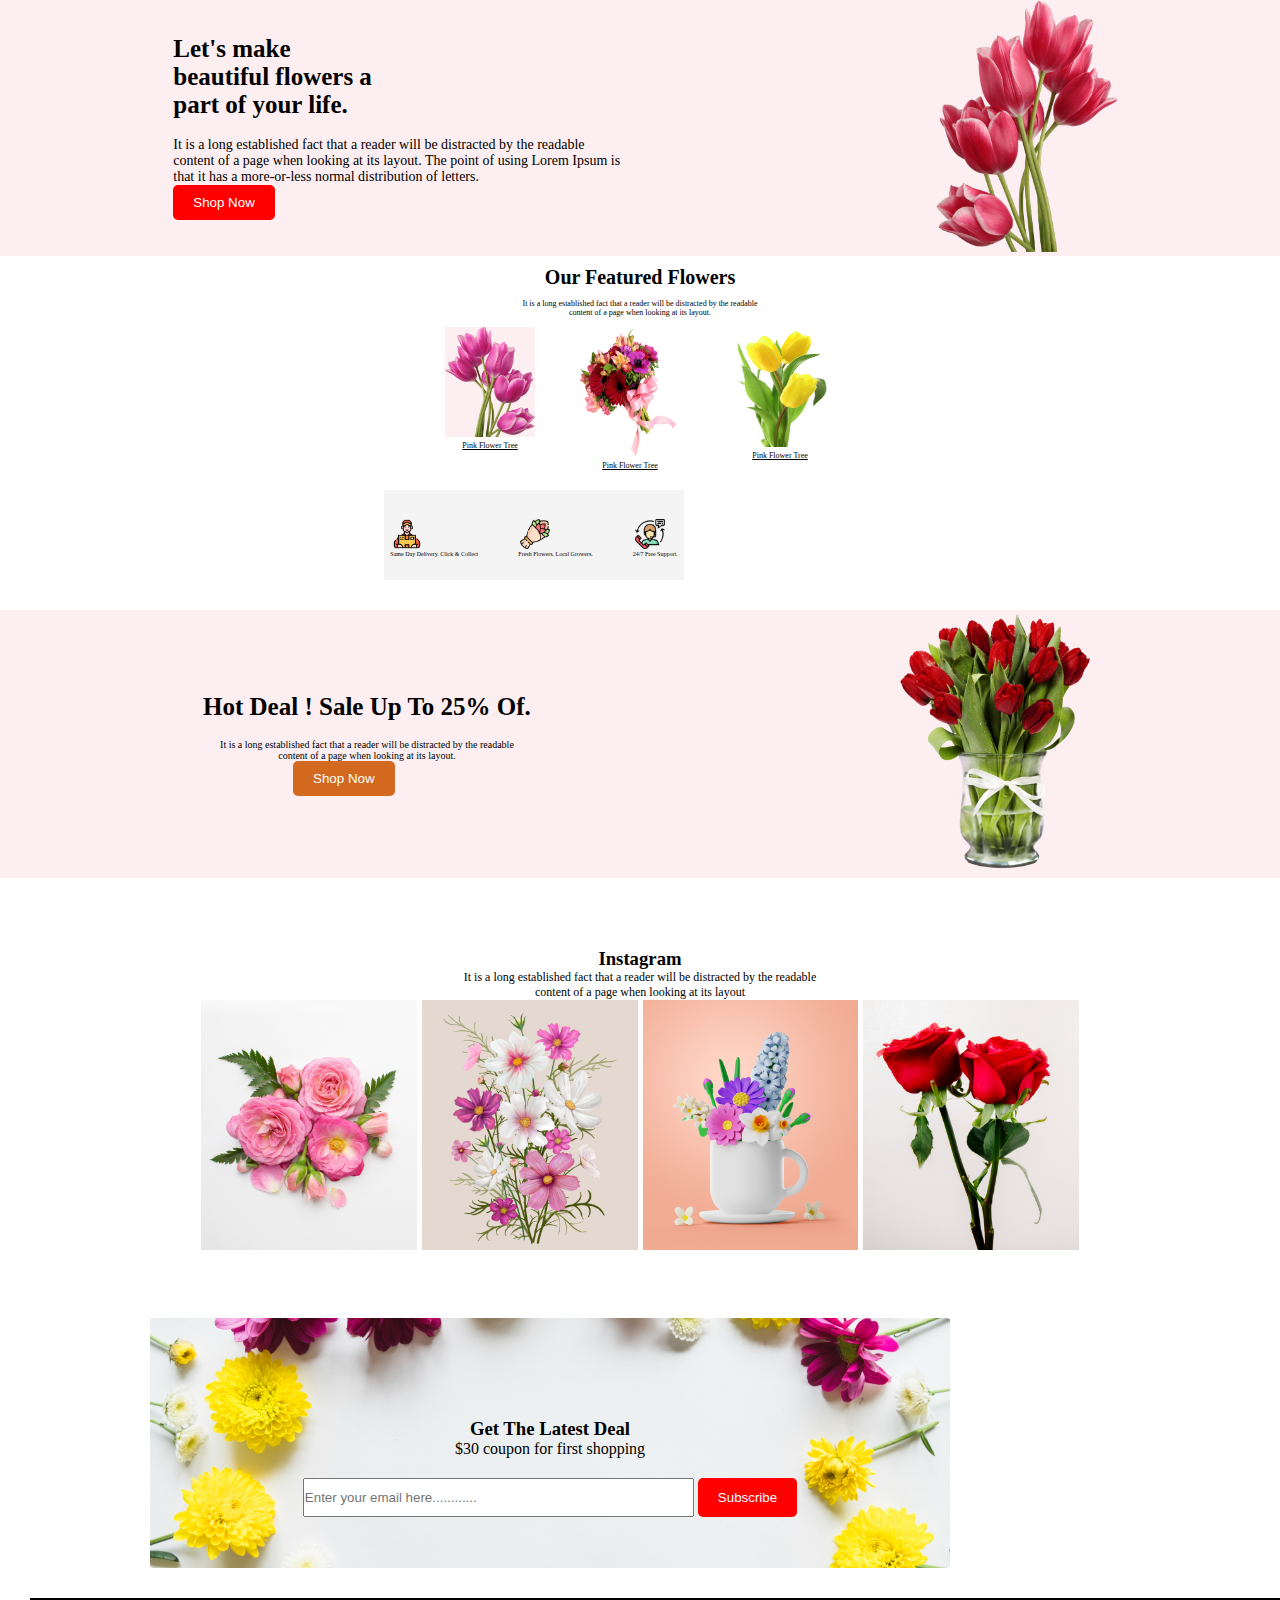
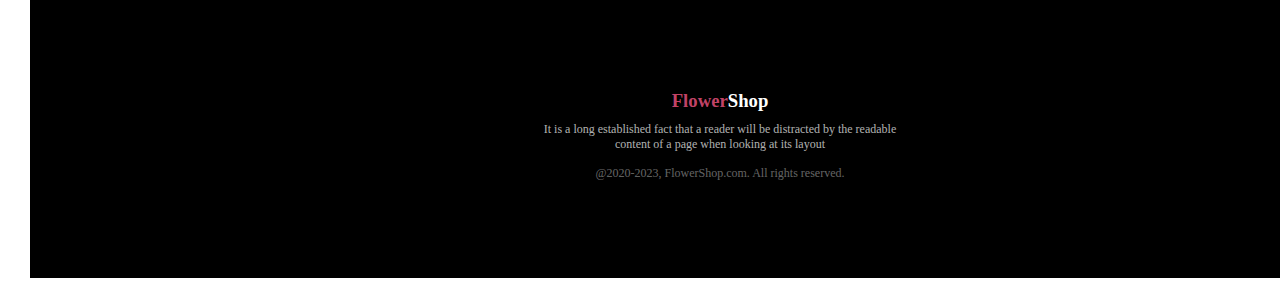
<file: index.html>
<!DOCTYPE html>
<html lang="en">

<head>
  <meta charset="UTF-8">
  <meta name="viewport" content="width=device-width, initial-scale=1.0">
  <title>Flower Assignment</title>
  <link rel="stylesheet" href="./style.css">
</head>

<body>
  <header> <!--header start here-->
    <div class="banner-container">
      <div class="banner-text">
        <h1 class="banner-header">Let's make <br>beautiful flowers a <br> part of your life.</h1>
        <br>
        <p class="banner-pgraph">It is a long established fact that a reader will be distracted by the readable <br>
          content
          of a page when looking
          at its layout. The point of using Lorem Ipsum is <br> that it has a more-or-less normal distribution of
          letters.
        </p>
        <button class="banner-btn">Shop Now</button>
      </div>
      <div class="banner-photo">
        <img class="first-image" src="./images/pngwing 10.png" alt="">
      </div>
    </div>

  </header>


  <!--main-- section one start here-->
  <main>
    <div class="featured-container">
      <h3 class="featured-title">Our Featured Flowers </h3>
      <p class="featured-para">It is a long established fact that a reader will be distracted by the readable <br>
        content of
        a page when looking
        at
        its layout.</p>

      <div class="featured-photo">
        <div class="group-a">
          <img class="featured-one" src="./images/pngwing 6.png" alt="">
          <p class="tree">Pink Flower Tree</p>
        </div>

        <div class="group-b">
          <img class="featured-two" src="./images/pngwing 5.png" alt="">
          <p class="tree">Pink Flower Tree</p>
        </div>


        <div class="group-c">
          <img class="featured-three" src="./images/pngwing 7.png" alt="">
          <p class="tree">Pink Flower Tree</p>
        </div>
      </div>
    </div>

    <!--three small icons start here-->

    <div class="banner-footer">
      <div class="delivery">
        <img class="local-pic" src="./images/Group 57.png" alt="">
        <p class="ban-foot">Same Day Delivery. Click & Collect</p>
      </div>

      <div class="local">
        <img class="local-pic" src="./images/Group 58.png" alt="">
        <p class="ban-foot">Fresh Flowers. Local Growers.</p>
      </div>

      <div class="support">
        <img class="local-pic" src="./images/Group 59.png" alt="">
        <p class="ban-foot">24/7 Free Support.</p>
      </div>
    </div>



    <!--main--section two start here-->


    <div class="hot-container">
      <div class="hot-text">
        <h3 class="hot-header">Hot Deal ! Sale Up To 25% Of.</h3>
        <br>
        <p class="hot-pgraph">It is a long established fact that a reader will be distracted by the readable
          <br>
          content of a page when looking at its layout.
        </p>
        <div class="pink-button"><button class="hot-btn">Shop Now</button></div>
      </div>
      <div class="hot-photo">
        <img class="second-image" src="./images/pngwing 8.png" alt="">
      </div>
    </div>


    <!--main-- Section Three start here-->



    <div class="insta-container">
      <h3 class="insta-title">Instagram</h3>
      <p class="insta-para">It is a long established fact that a reader will be distracted by the readable <br>
        content of a page when looking at its layout</p>

      <div class="insta-photo">
        <div class="group-a">
          <img class="insta-one" src="./images/Flower 01.png" alt="">
        </div>



        <div class="group-a">
          <img class="insta-one" src="./images/Rectangle 4.png" alt="">
        </div>


        <div class="group-a">
          <img class="insta-one" src="./images/Rectangle 5.png" alt="">
        </div>

        <div class="group-a">
          <img class="insta-one" src="./images/Rectangle 6.png" alt="">
        </div>
      </div>
    </div>


    <!--main --section four start here-->


    <div class="last-container">
      <div class="last-info">
        <h3 class="last-header">Get The Latest Deal</h3>
        <p class="coupon">$30 coupon for first shopping</p>
        <input class="email-me" type="email" name="email" id="email" placeholder="Enter your email here............">
        <button class="subscribe">Subscribe</button>
      </div>
    </div>

  </main>

  <!--footer start here-->
  <footer>
    <div class="footer">
      <h3 class="footer-head"><span class="primary">Flower</span>Shop</h3>
      <p class="foot-body">It is a long established fact that a reader will be distracted by the readable
        <br> content of a page when looking at its layout
      </p>
      <p class="footer-bottom">@2020-2023, FlowerShop.com. All rights reserved. </p>
    </div>
  </footer>
</body>

</html>
</file>
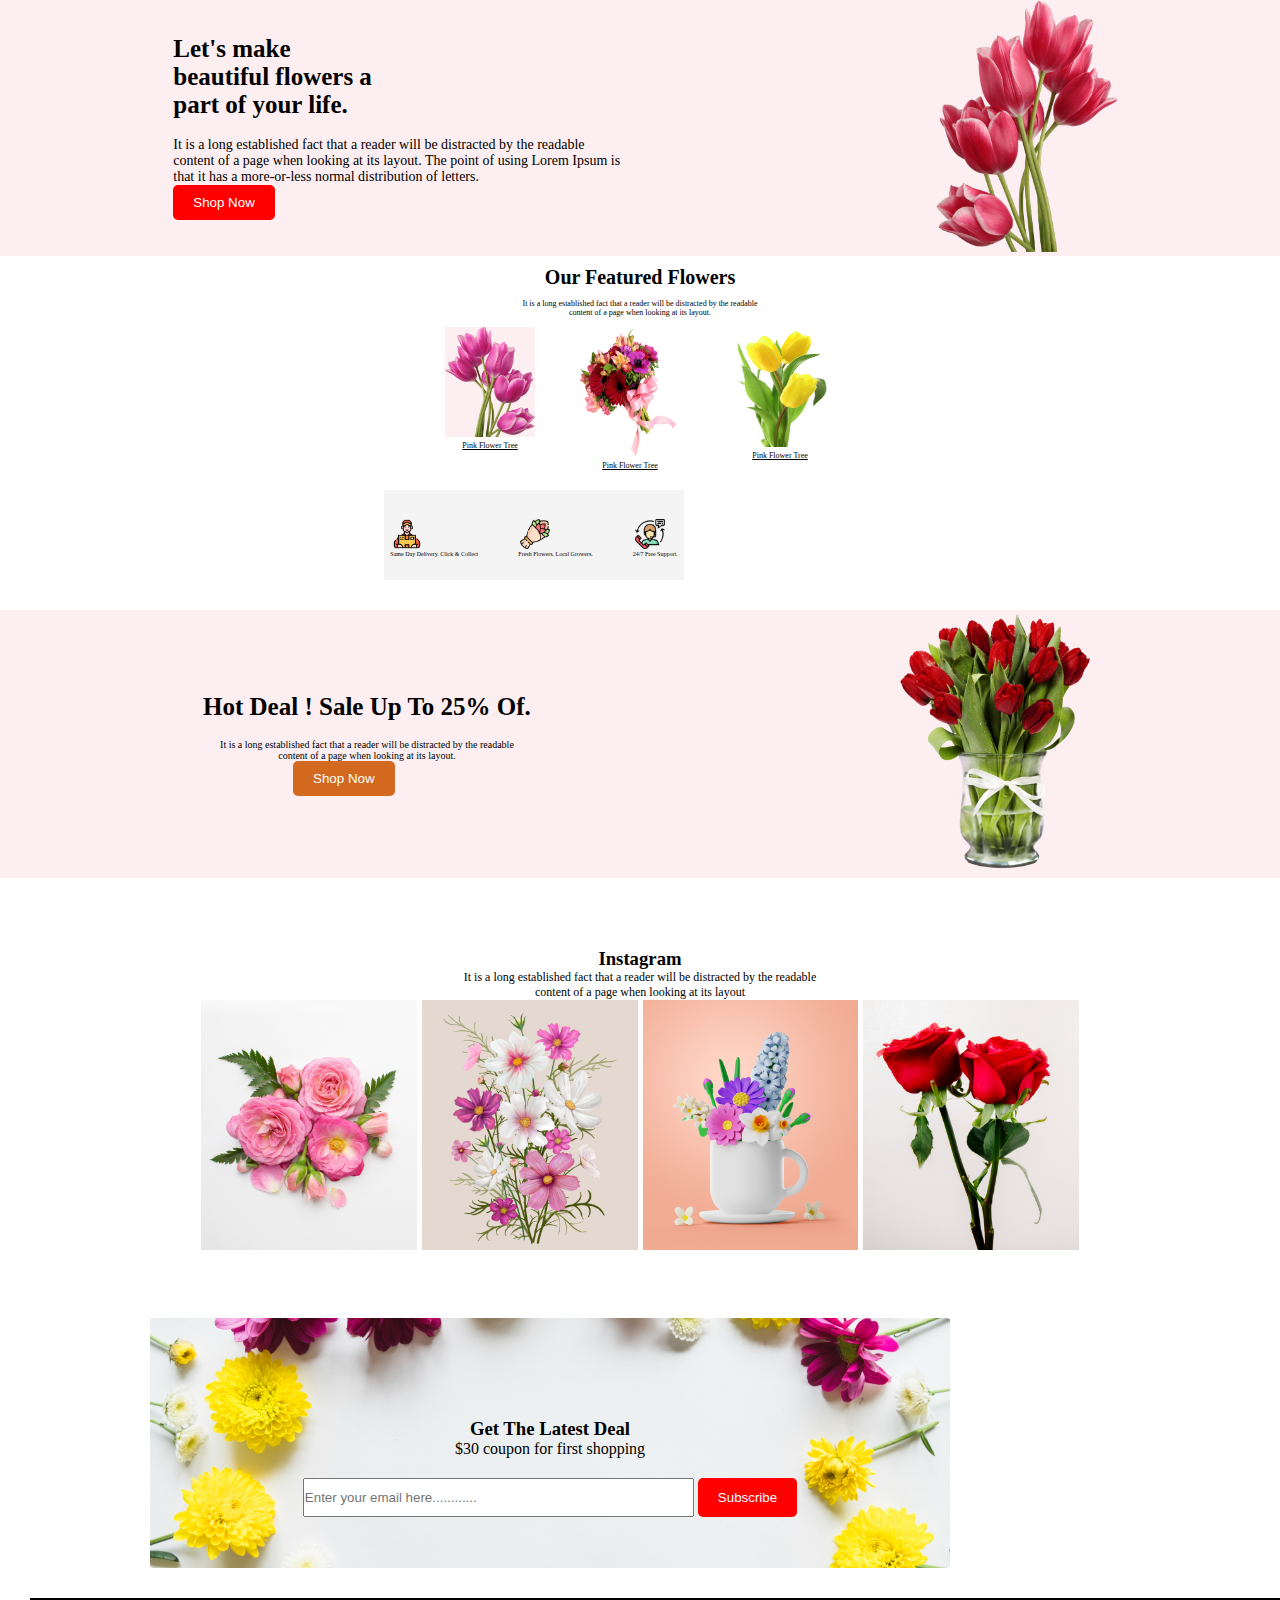
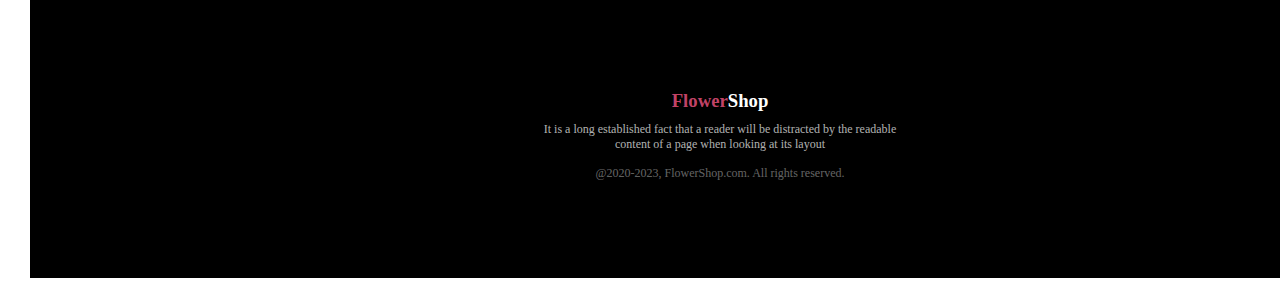
<file: flower-assignment/index.html>
<!DOCTYPE html>
<html lang="en">

<head>
  <meta charset="UTF-8">
  <meta name="viewport" content="width=device-width, initial-scale=1.0">
  <title>Flower Assignment</title>
  <link rel="stylesheet" href="style.css">
</head>

<body>
  <header> <!--header start here-->
    <div class="banner-container">
      <div class="banner-text">
        <h1 class="banner-header">Let's make <br>beautiful flowers a <br> part of your life.</h1>
        <br>
        <p class="banner-pgraph">It is a long established fact that a reader will be distracted by the readable <br>
          content
          of a page when looking
          at its layout. The point of using Lorem Ipsum is <br> that it has a more-or-less normal distribution of
          letters.
        </p>
        <button class="banner-btn">Shop Now</button>
      </div>
      <div class="banner-photo">
        <img class="first-image" src="../images/pngwing 10.png" alt="">
      </div>
    </div>

  </header>


  <!--main-- section one start here-->
  <main>
    <div class="featured-container">
      <h3 class="featured-title">Our Featured Flowers </h3>
      <p class="featured-para">It is a long established fact that a reader will be distracted by the readable <br>
        content of
        a page when looking
        at
        its layout.</p>

      <div class="featured-photo">
        <div class="group-a">
          <img class="featured-one" src="../images/pngwing 6.png" alt="">
          <p class="tree">Pink Flower Tree</p>
        </div>

        <div class="group-b">
          <img class="featured-two" src="../images/pngwing 5.png" alt="">
          <p class="tree">Pink Flower Tree</p>
        </div>


        <div class="group-c">
          <img class="featured-three" src="../images/pngwing 7.png" alt="">
          <p class="tree">Pink Flower Tree</p>
        </div>
      </div>
    </div>

    <!--three small icons start here-->

    <div class="banner-footer">
      <div class="delivery">
        <img class="local-pic" src="../images/Group 57.png" alt="">
        <p class="ban-foot">Same Day Delivery. Click & Collect</p>
      </div>

      <div class="local">
        <img class="local-pic" src="../images/Group 58.png" alt="">
        <p class="ban-foot">Fresh Flowers. Local Growers.</p>
      </div>

      <div class="support">
        <img class="local-pic" src="../images/Group 59.png" alt="">
        <p class="ban-foot">24/7 Free Support.</p>
      </div>
    </div>



    <!--main--section two start here-->


    <div class="hot-container">
      <div class="hot-text">
        <h3 class="hot-header">Hot Deal ! Sale Up To 25% Of.</h3>
        <br>
        <p class="hot-pgraph">It is a long established fact that a reader will be distracted by the readable
          <br>
          content of a page when looking at its layout.
        </p>
        <div class="pink-button"><button class="hot-btn">Shop Now</button></div>
      </div>
      <div class="hot-photo">
        <img class="second-image" src="../images/pngwing 8.png" alt="">
      </div>
    </div>


    <!--main-- Section Three start here-->



    <div class="insta-container">
      <h3 class="insta-title">Instagram</h3>
      <p class="insta-para">It is a long established fact that a reader will be distracted by the readable <br>
        content of a page when looking at its layout</p>

      <div class="insta-photo">
        <div class="group-a">
          <img class="insta-one" src="../images/Flower 01.png" alt="">
        </div>



        <div class="group-a">
          <img class="insta-one" src="../images/Rectangle 4.png" alt="">
        </div>


        <div class="group-a">
          <img class="insta-one" src="../images/Rectangle 5.png" alt="">
        </div>

        <div class="group-a">
          <img class="insta-one" src="../images/Rectangle 6.png" alt="">
        </div>
      </div>
    </div>


    <!--main --section four start here-->


    <div class="last-container">
      <div class="last-info">
        <h3 class="last-header">Get The Latest Deal</h3>
        <p class="coupon">$30 coupon for first shopping</p>
        <input class="email-me" type="email" name="email" id="email" placeholder="Enter your email here............">
        <button class="subscribe">Subscribe</button>
      </div>
    </div>

  </main>

  <!--footer start here-->
  <footer>
    <div class="footer">
      <h3 class="footer-head"><span class="primary">Flower</span>Shop</h3>
      <p class="foot-body">It is a long established fact that a reader will be distracted by the readable
        <br> content of a page when looking at its layout
      </p>
      <p class="footer-bottom">@2020-2023, FlowerShop.com. All rights reserved. </p>
    </div>
  </footer>
</body>

</html>
</file>
<file: style.css>
* {
  padding: 0;
  margin: 0;
}

.banner-container {
  display: flex;
  justify-content: space-around;
  align-items: center;
  height: 15 0px;
  background-color: rgba(229, 84, 115, 0.10);
}

.banner-text {
  margin-: 5px 20px 5px 30px;
  padding-left: 20px;
}


.banner-header {
  font-size: 25px;
  font-weight: 20px;
  color: black;
}

.banner-pgraph {
  font-size: 14px;
  margin-top: 0px;
  margin-bottom: 0px;
  color: black;
}

.banner-btn {
  padding: 10px 20px;
  background-color: red;
  color: white;
  border: none;
  border-radius: 5px;
}

.first-image {
  width: 200px;
}

/*  banner section fished here */


.featured-container {
  width: 80%;
  margin: auto;
}


.featured-title {
  margin-top: 10px;
  margin-bottom: 10px;
  text-align: center;
  font-size: 20px;
}

.featured-para {
  text-align: center;
  margin-left: 40px;
  margin-right: 40px;
  font-size: 8px;
}

.featured-photo {
  display: flex;
  justify-content: center;
  text-align: center;
  gap: 40px;
}


.featured-one {
  width: 90px;
  height: 110px;
  background-color: rgba(229, 84, 115, 0.10);
  margin-top: 10px;
}

.featured-two {
  width: 110px;
  height: 130px;
  margin-top: 10px;
  background-color: lightgray 50%;
  ;

}

.featured-three {
  width: 110px;
  height: 130px;
  background-color: lightgray 50%;
}

.tree {
  text-align: center;
  font-size: 8px;
  text-decoration: underline;
}

/*----banner footer section----*/
.banner-footer {
  display: flex;
  width: 300px;
  height: 90px;
  justify-content: center;
  align-items: center;
  margin-top: 20px;
  margin-left: 30%;
  margin-bottom: 30px;

  gap: 40px;
  background-color: rgba(39, 39, 39, 0.05);


}


.local-pic {
  margin-top: 5px;
  padding: 2px;
  width: 30px;
  height: 30px;
  display: flex;
  justify-content: center;
  text-align: center;
  gap: 40px;
}

.ban-foot {
  text-align: center;
  font-size: 6px;
}

/*   first container fished here */


.hot-container {
  display: flex;
  justify-content: space-around;
  align-items: center;
  height: 15 0px;
  background-color: rgba(229, 84, 115, 0.10);
}

.hot-text {
  margin-: 5px 20px 5px 30px;
  padding-left: 20px;
  align-items: center;
}


.hot-header {
  font-size: 25px;
  font-weight: 20px;
  text-align: center;
  color: black;
}

.hot-pgraph {
  font-size: 10px;
  text-align: center;
  margin-top: 0px;
  margin-bottom: 15pxpx;
  color: black;
}

.pink-button {
  padding-left: 50px;
  margin-left: 40px;
}


.hot-btn {

  color: white;
  border: none;
  border-radius: 5px;
  padding: 10px 20px;
  background-color: chocolate;

}

.second-image {
  width: 200px;
}


/*---Instagram Section start here----*/

/*
.insta-container {
  display: flex;
  justify-content: center;
  align-items: center;
  margin-left: 30%;
  gap: 10px;
  width: max-content;
}
.insta-photo {
  display: flex;
  justify-content: space-around;
  align-items: center;
  padding: 20px;
}

 second contsiner fished here */


.insta-container {
  height: 250px;
  height: 300px;
  background-position: center;
  background-repeat: no-repeat;
  background-size: cover;
  text-align: center;
  margin: 70px;
}

.insta-title {
  text-align: center;
  margin-top: 20px;
  margin-bottom: 0px;
}

.insta-para {
  text-align: center;
  font-size: 12px;
}

.insta-one {
  height: 250px;
  width: auto;
}

.insta-photo {
  display: flex;
  justify-content: center;
  text-align: center;
  gap: 5px;

}

/*  Last contsiner start here

for delete

*/

.last-container {
  height: 250px;
  width: 800px;
  background-position: center;
  background-repeat: no-repeat;
  background-size: cover;
  text-align: center;
  margin-left: 150px;
  margin-right: 200px;
  background-image: url(./images/Rectangle\ 9.png);
  background-size: cover;


}

.last-info {
  text-align: center;
  margin-top: 40px;
  padding-top: 100px;
}

.coupon {
  margin-bottom: 20px;
}

.email-me {
  text-align: left;
}

#email {
  text-align: left;
  padding-top: 10px;
  padding-bottom: 10px;
  padding-right: 210px;

}

.subscribe {
  padding: 12px 20px;
  background-color: red;
  color: white;
  border: none;
  border-radius: 5px;
}










.footer {
  text-align: center;
  color: white;
  background-color: black;
  width: 100%;
  height: 120px;
  margin: 30px;
  padding: 80px 50px;

}

.primary {
  color: hsla(343, 57%, 54%, 0.965);
}

.footer-head {
  margin-bottom: 10px;
  margin-top: 12px;
}


.foot-body {
  font-size: 12px;
  margin-bottom: 14px;
  color: rgba(255, 255, 255, 0.70);
  text-align: center;
  font-family: 'Times New Roman', Times, serif;
}

.footer-bottom {
  color: rgba(255, 255, 255, 0.40);
  text-align: center;
  font-family: Lato;
  font-size: 12px;
  font-style: normal;
  font-weight: 400;
  line-height: normal;

}
</file>
<file: flower-assignment/style.css>
* {
  padding: 0;
  margin: 0;
}

.banner-container {
  display: flex;
  justify-content: space-around;
  align-items: center;
  height: 15 0px;
  background-color: rgba(229, 84, 115, 0.10);
}

.banner-text {
  margin-: 5px 20px 5px 30px;
  padding-left: 20px;
}


.banner-header {
  font-size: 25px;
  font-weight: 20px;
  color: black;
}

.banner-pgraph {
  font-size: 14px;
  margin-top: 0px;
  margin-bottom: 0px;
  color: black;
}

.banner-btn {
  padding: 10px 20px;
  background-color: red;
  color: white;
  border: none;
  border-radius: 5px;
}

.first-image {
  width: 200px;
}

/*  banner section fished here */


.featured-container {
  width: 80%;
  margin: auto;
}


.featured-title {
  margin-top: 10px;
  margin-bottom: 10px;
  text-align: center;
  font-size: 20px;
}

.featured-para {
  text-align: center;
  margin-left: 40px;
  margin-right: 40px;
  font-size: 8px;
}

.featured-photo {
  display: flex;
  justify-content: center;
  text-align: center;
  gap: 40px;
}


.featured-one {
  width: 90px;
  height: 110px;
  background-color: rgba(229, 84, 115, 0.10);
  margin-top: 10px;
}

.featured-two {
  width: 110px;
  height: 130px;
  margin-top: 10px;
  background-color: lightgray 50%;
  ;

}

.featured-three {
  width: 110px;
  height: 130px;
  background-color: lightgray 50%;
}

.tree {
  text-align: center;
  font-size: 8px;
  text-decoration: underline;
}

/*----banner footer section----*/
.banner-footer {
  display: flex;
  width: 300px;
  height: 90px;
  justify-content: center;
  align-items: center;
  margin-top: 20px;
  margin-left: 30%;
  margin-bottom: 30px;

  gap: 40px;
  background-color: rgba(39, 39, 39, 0.05);


}


.local-pic {
  margin-top: 5px;
  padding: 2px;
  width: 30px;
  height: 30px;
  display: flex;
  justify-content: center;
  text-align: center;
  gap: 40px;
}

.ban-foot {
  text-align: center;
  font-size: 6px;
}

/*   first container fished here */


.hot-container {
  display: flex;
  justify-content: space-around;
  align-items: center;
  height: 15 0px;
  background-color: rgba(229, 84, 115, 0.10);
}

.hot-text {
  margin-: 5px 20px 5px 30px;
  padding-left: 20px;
  align-items: center;
}


.hot-header {
  font-size: 25px;
  font-weight: 20px;
  text-align: center;
  color: black;
}

.hot-pgraph {
  font-size: 10px;
  text-align: center;
  margin-top: 0px;
  margin-bottom: 15pxpx;
  color: black;
}

.pink-button {
  padding-left: 50px;
  margin-left: 40px;
}


.hot-btn {

  color: white;
  border: none;
  border-radius: 5px;
  padding: 10px 20px;
  background-color: chocolate;

}

.second-image {
  width: 200px;
}


/*---Instagram Section start here----*/

/*
.insta-container {
  display: flex;
  justify-content: center;
  align-items: center;
  margin-left: 30%;
  gap: 10px;
  width: max-content;
}
.insta-photo {
  display: flex;
  justify-content: space-around;
  align-items: center;
  padding: 20px;
}

 second contsiner fished here */


.insta-container {
  height: 250px;
  height: 300px;
  background-position: center;
  background-repeat: no-repeat;
  background-size: cover;
  text-align: center;
  margin: 70px;
}

.insta-title {
  text-align: center;
  margin-top: 20px;
  margin-bottom: 0px;
}

.insta-para {
  text-align: center;
  font-size: 12px;
}

.insta-one {
  height: 250px;
  width: auto;
}

.insta-photo {
  display: flex;
  justify-content: center;
  text-align: center;
  gap: 5px;

}

/*  Last contsiner start here

for delete

*/

.last-container {
  height: 250px;
  width: 800px;
  background-position: center;
  background-repeat: no-repeat;
  background-size: cover;
  text-align: center;
  margin-left: 150px;
  margin-right: 200px;
  background-image: url(../images/Rectangle\ 9.png);
  background-size: cover;


}

.last-info {
  text-align: center;
  margin-top: 40px;
  padding-top: 100px;
}

.coupon {
  margin-bottom: 20px;
}

.email-me {
  text-align: left;
}

#email {
  text-align: left;
  padding-top: 10px;
  padding-bottom: 10px;
  padding-right: 210px;

}

.subscribe {
  padding: 12px 20px;
  background-color: red;
  color: white;
  border: none;
  border-radius: 5px;
}










.footer {
  text-align: center;
  color: white;
  background-color: black;
  width: 100%;
  height: 120px;
  margin: 30px;
  padding: 80px 50px;

}

.primary {
  color: hsla(343, 57%, 54%, 0.965);
}

.footer-head {
  margin-bottom: 10px;
  margin-top: 12px;
}


.foot-body {
  font-size: 12px;
  margin-bottom: 14px;
  color: rgba(255, 255, 255, 0.70);
  text-align: center;
  font-family: 'Times New Roman', Times, serif;
}

.footer-bottom {
  color: rgba(255, 255, 255, 0.40);
  text-align: center;
  font-family: Lato;
  font-size: 12px;
  font-style: normal;
  font-weight: 400;
  line-height: normal;

}
</file>
